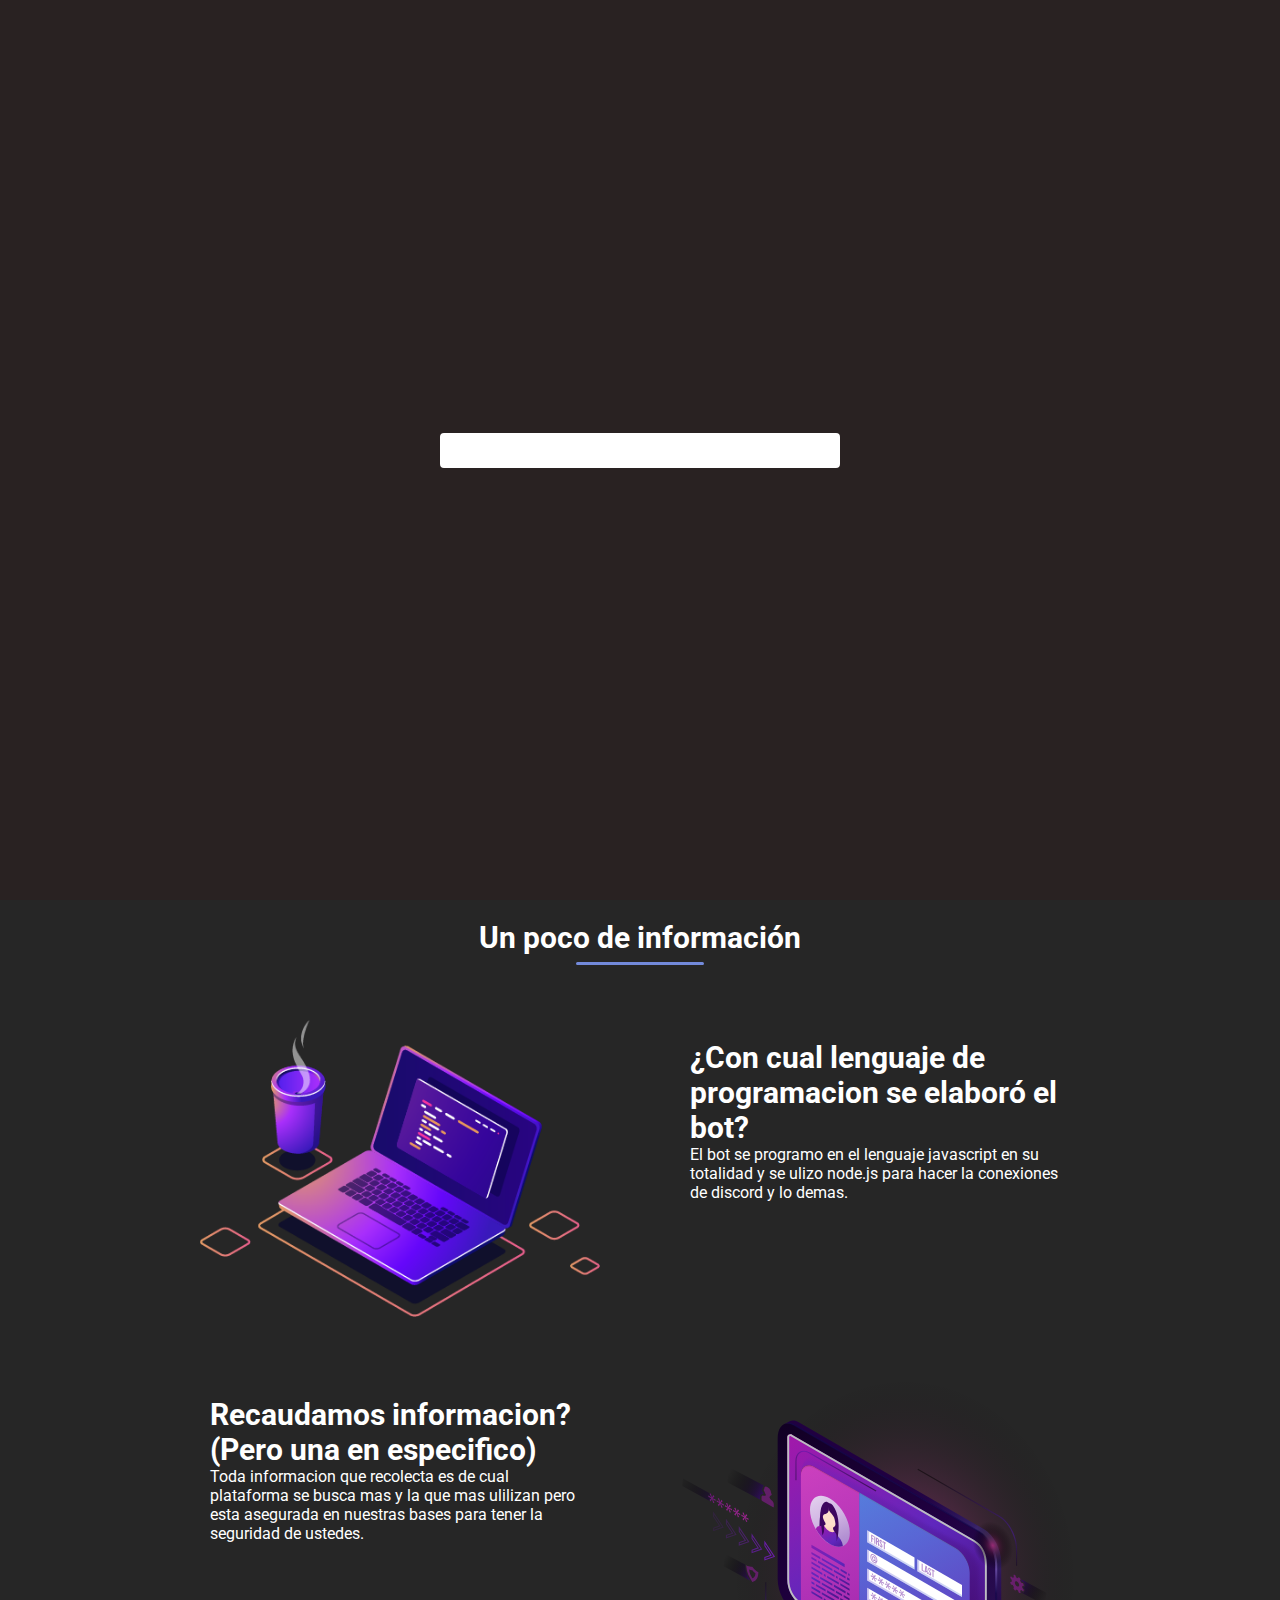
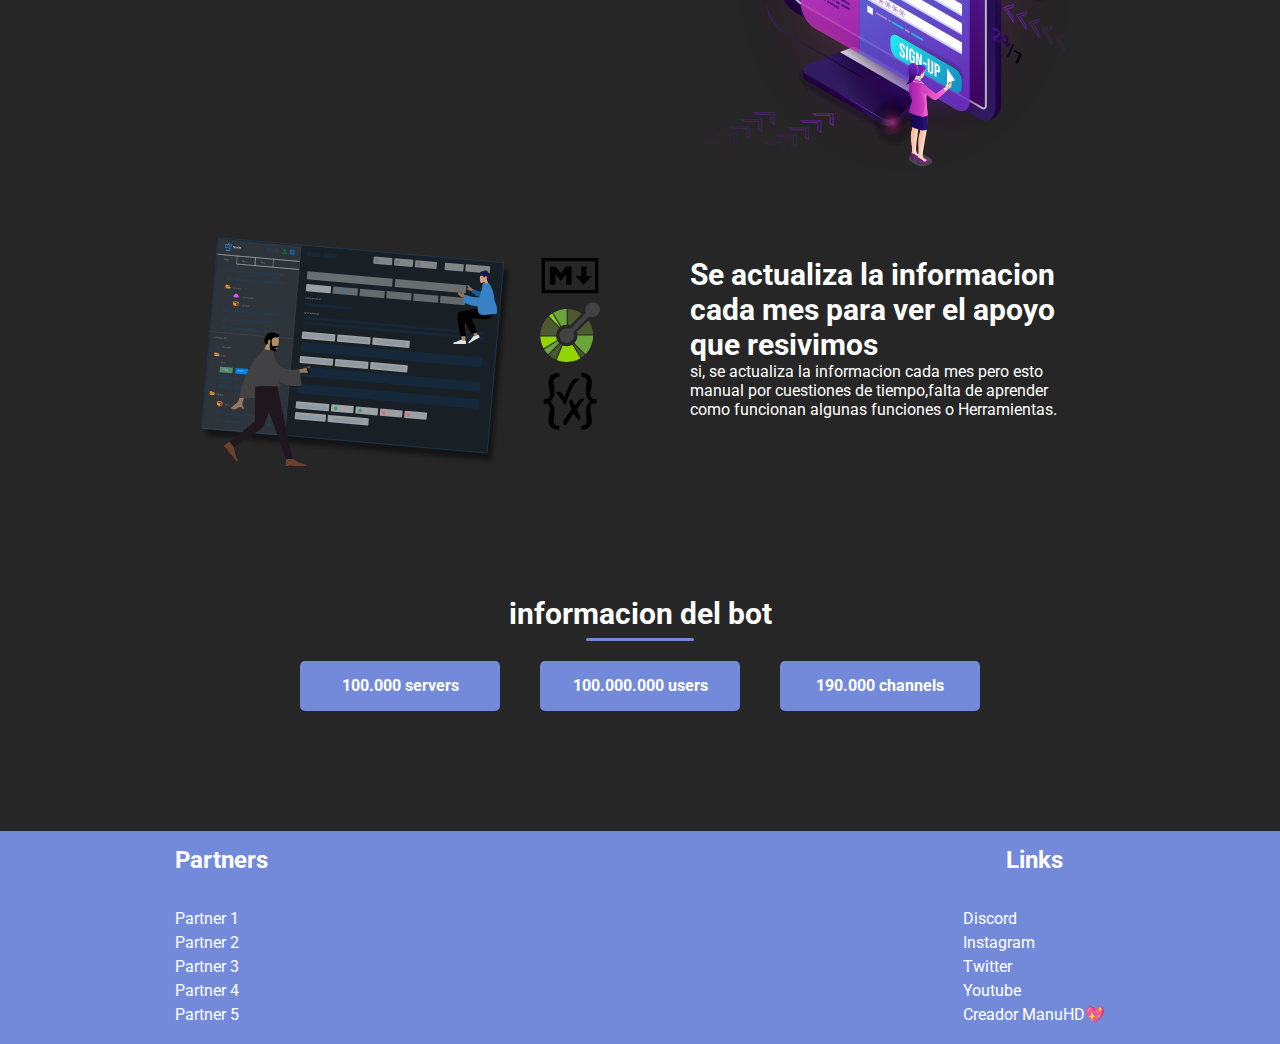
<file: index.html>
<!DOCTYPE html>
<html>
<head>
  <meta charset="utf-8">
  <title>Disk Music - Bot de musica de discord</title>
  <meta name="viewport" content="width=device-width, initial-scale=1.0">
  <!-- puede cambiar el ícono del sitio web cambiando el enlace href -->
  <link rel="icon" type="image/png" href="./img/logo.gif">

<!------------------------------------------------------Easter Egg------------------------------------------------------->
                                              <!-- Beso culones -->
<!------------------------------------------------------Easter Egg------------------------------------------------------->

  <!-- css -->
  <link rel="stylesheet" type="text/css" href="./css/coloring.css">
  <link rel="stylesheet" type="text/css" href="./css/style.css">
  <link rel="stylesheet" type="text/css" href="./css/txtformatting.css">
  <link rel="stylesheet" type="text/css" href="./css/shadow.css">
  <link rel="stylesheet" type="text/css" href="./css/loading.css">
  <link rel="stylesheet" type="text/css" href="./css/cursor.css">
  <!-- fin css -->

  <!-- fuente impresionante -->
  <link rel="stylesheet" href="https://cdnjs.cloudflare.com/ajax/libs/font-awesome/6.0.0-beta2/css/all.min.css" integrity="sha512-YWzhKL2whUzgiheMoBFwW8CKV4qpHQAEuvilg9FAn5VJUDwKZZxkJNuGM4XkWuk94WCrrwslk8yWNGmY1EduTA==" crossorigin="anonymous" referrerpolicy="no-referrer" />
</head>
<body class="on">
  <div class="loading" id="loading-box">
    <div class="loading-item"><div class="loading-progress"></div></div>
  </div>
  <main class="main">
    <!-- barra de navegación -->
    <div class="navbar">
      <div class="container">
        <div class="navbar-nav">
          <div class="navbar-brand">
            <!-- Puedes cambiarlo con Imagen si quieres. -->
            <span class="navbar-brand-txt"><a class="txt-bold type-1" href="/">Disk Music</a></span>
          </div>

          <span class="navbar-toggler" id="toggler"><i onclick="toggleNavbar(this)" class="fas fa-bars"></i></span>

          <div class="navs" id="navs">
            <!-- Puede cambiar el valor href y el valor del texto -->
            <div class="navs-item notbtn"><a href="Commands.html" class="txt-uppercase">Commands</a></div>
            <div class="navs-item notbtn"><a href="license.html" class="txt-uppercase">Docs</a></div>
            <div class="navs-item notbtn"><a href="https://discord.gg/6CUHkanjTz" class="txt-uppercase">Support</a></div>
            <div class="navs-item notbtn"><a href="https://discord.com/api/oauth2/authorize?client_id=896806005600550943&permissions=8&scope=bot" class="txt-uppercase">Invite</a></div>
            <div class="navs-item"><a href="#"><button class="btn txt-uppercase shadow-sm">Pronto Login</button></a></div>
          </div>
        </div>
      </div>
    </div>
      <!-- extremo de la barra de navegación --> 
      <!-- jumbotron -->
    <div class="jumbotron">
      <div class="container">
        <div class="jumbotron-items">
          <div class="jumbotron-item">
            <span class="jumbotron-t">Que es Disk Music?</span>
            <p class="jumbotron-d">Disk Music es un bot de música desarrollado por un grupo de jovenes latino americanos
              que tratan de traer diversión!</p>
            <div class="jumbotron-buttons">
              <button class="btn" onclick="location.href='https://github.com/diskmusic/diskmusic.github.io'">Codigo de la web</button>
              <button class="btn blue" onclick="location.href='https://discord.com/api/oauth2/authorize?client_id=896806005600550943&permissions=8&scope=bot'">Invite</button>
            </div>
          </div>
          <div class="jumbotron-item">
            <img src="./img/img.svg" alt="image"> 
          </div>
        </div>
      </div>
    </div>
    <!-- final jumbotron -->
    <span class="scroll-down"><i class="fas fa-arrow-down"></i></span>
  </main>

  <!-- características -->
  <div class="features-box">
    <h1 class="features-t" id="features">Un poco de información</h1>
    <div class="container">
      <div class="features">
        <div class="feature">
          <img class="feature-img" src="./img/feature1.png"></img>
          <div class="feature-info">
            <h2 class="feature-info-t">¿Con cual lenguaje de programacion se elaboró el bot?</h2>
            <p class="feature-info-d">El bot se programo en el lenguaje javascript en su totalidad y se ulizo node.js para hacer la conexiones de discord y lo demas.</p>
          </div>
        </div>
        <div class="feature">
          <img class="feature-img" src="./img/feature2.svg"></img>
          <div class="feature-info">
            <h2 class="feature-info-t">Recaudamos informacion? (Pero una en especifico)</h2>
            <p class="feature-info-d">Toda informacion que recolecta es de cual plataforma se busca mas y la que mas ulilizan pero esta asegurada en nuestras bases para tener la seguridad de ustedes.</p>
          </div>
        </div>
        <div class="feature">
          <img class="feature-img" src="./img/feature3.svg"></img>
          <div class="feature-info">
            <h2 class="feature-info-t">Se actualiza la informacion cada mes para ver el apoyo que resivimos</h2>
            <p class="feature-info-d">si, se actualiza la informacion cada mes pero esto manual por cuestiones de tiempo,falta de aprender como funcionan algunas funciones o Herramientas.</p>
          </div>
        </div>
      </div>
    </div>
  </div>
  <!-- fin de funciones -->

  <!-- servicios -->
  <div class="services-box">
    <h1 class="services-t" id="services">informacion del bot</h1>
    <div class="container">
      <div class="services">
        <div class="service">
          <span><i class="fas fa-server"></i> 100.000 servers</span>
        </div>
        <div class="service">
          <span><i class="fas fa-users"></i> 100.000.000 users</span>
        </div>
        <div class="service">
          <span><i class="fas fa-hashtag"></i> 190.000 channels</span>
        </div>
      </div>
    </div>
  </div>
   <!-- fin de los servicios --> 

   <!-- pie de página -->
  <div class="footer">
    <div class="container">
      <div class="footer-items">
        <div class="footer-item">
          <span>Partners</span>
          <ul class="footer-ul">
            <li><a href="#">Partner 1</a></li>
            <li><a href="#">Partner 2</a></li>
            <li><a href="#">Partner 3</a></li>
            <li><a href="#">Partner 4</a></li>
            <li><a href="#">Partner 5</a></li>
          </ul>
        </div>				
        <div class="footer-item">
          <span>Links</span>
          <ul class="footer-ul">
            <li><a href="https://discord.gg/6CUHkanjTz">Discord</a></li>
            <li><a href="#">Instagram</a></li>
            <li><a href="#">Twitter</a></li>
            <li><a href="#">Youtube</a></li>
            <li><a href="https://www.youtube.com/channel/UCyRALPR3UGp7VRbaTCNeeFw">Creador ManuHD💖</a></li>
          </ul>
        </div>
      </div>
    </div>
  </div>
  <!-- pie de página -->
  <script type="text/javascript" src="./js/script.js"></script>
  <script type="text/javascript" src="./js/cursor.js"></script>
</body>
</html>
</file>
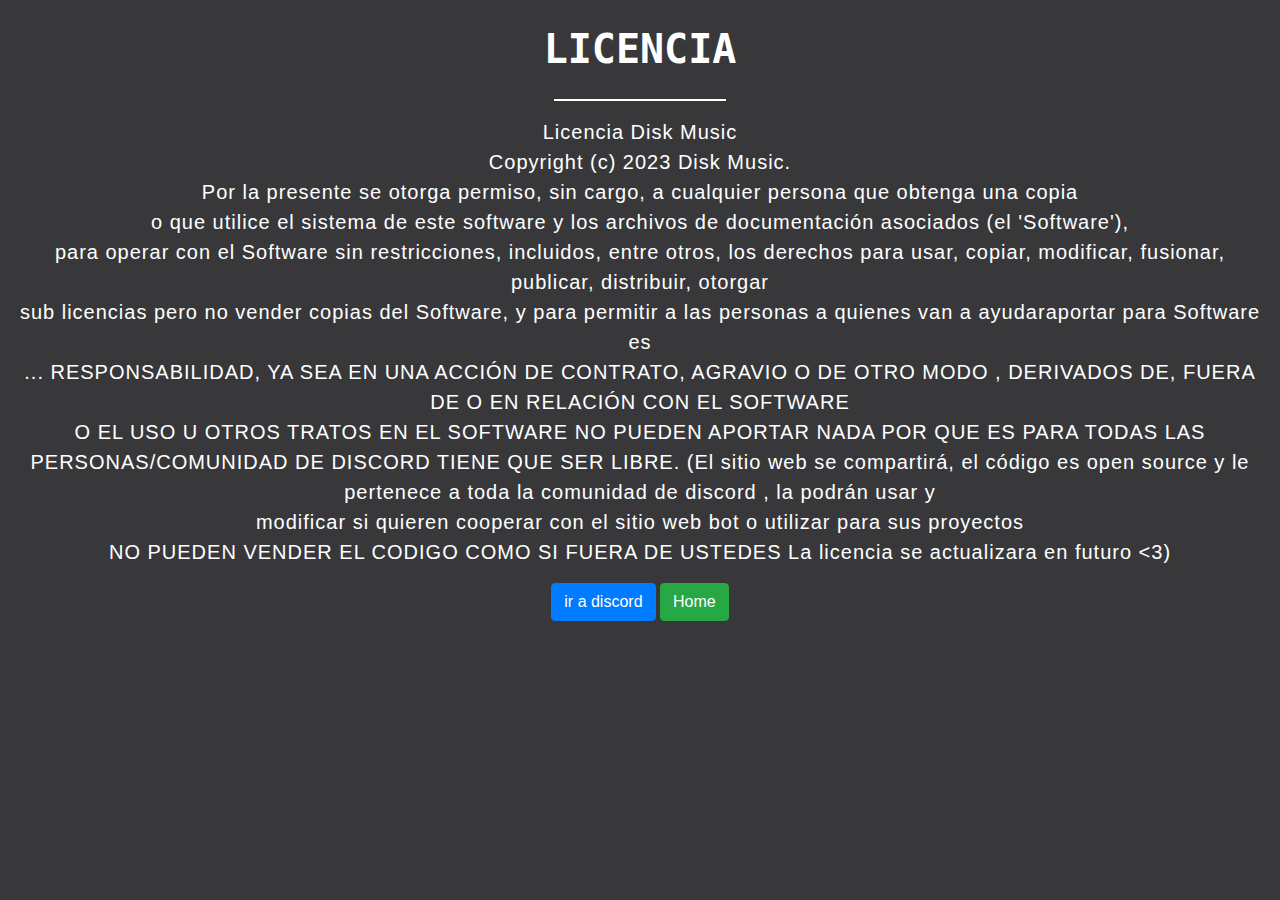
<file: license.html>
<!DOCTYPE html>
<html lang="en">

<head>
    <meta charset="UTF-8">
    <meta name="viewport" content="width=device-width, initial-scale=1, shrink-to-fit=no">
    <link rel="stylesheet" href="../css/bootstrap.min.css">
    <link rel="stylesheet" href="../css/main.css">
    <link rel="stylesheet" href="https://cdnjs.cloudflare.com/ajax/libs/font-awesome/4.7.0/css/font-awesome.min.css">
    <link rel="icon" href="../img/logo.gif">
    <title>Disk Music</title>
</head>

<body style="background-color: #38383b">
    <div class="container-fluid text-center" style="margin: 25px 0 25px 0;">
        <h1 class="display-5 licetitle" style="padding-bottom: 10px;"><b>LICENCIA</b></h1>
        <hr style="border: 1px solid #ffff; width: 170px;">
        <blockquote class="blockquote">
            <p class="mb-0 textlice" id="text"></p>
        </blockquote>
        <a class="btn btn-primary" href="https://discord.gg/KceXDPKUsB">ir a discord</a>
        <a class="btn btn-success" href="../index.html">Home</a>

        <script src="../js/license.js"></script>
</body>

</html>
</file>
<file: css/coloring.css>
:root {
	/* 
	* this is primary color, applied on:
	* background, underline
	 */
	--primary: #262626;
	--primary-disabled: #292222;
	/*
	* this is secondary color, applied on:
	* text, border
	*/
	--secondary: white;
	--secondary-disabled: #fffff;
	/*
	* this is third color, applied on:
	* button, 
	*/
	--third: #738adb;
	--third-disabled: #ababab;
	/*
	* other colors, used on random object.
	*/
	--o1: #00b2c9;
	--o1-disabled: #008191;
}
</file>
<file: css/style.css>
/*
* font - from google font
* https://fonts.google.com/
*/

@import url('https://fonts.googleapis.com/css2?family=Roboto:wght@300&display=swap');

* {
	margin: 0;
	padding: 0;
	color: var(--secondary);
	font-size: 16px;
	font-family: 'Roboto', sans-serif;
	box-sizing: border-box;
	text-decoration: none;
}

html, body {
	scroll-behavior: smooth;
}

body {
	background-color: var(--primary);
}

body.on {
	overflow: hidden !important;
}

.btn {
	border: none;
	background-color: var(--third);
	padding: 10px 30px;
	border-radius: 4px;
	cursor: pointer;
	transition: 0.2s;
}

.btn:hover {
	background-color: var(--third-disabled);
}

.btn.blue {
	background-color: var(--o1);
}

.btn.blue:hover {
	background-color: var(--o1-disabled);
}

.container {
	max-width: 1000px;
	margin: 0 auto;
	padding: 0 20px;
}

.main {
	height: 100vh;
}

.scroll-down {
	display: flex;
	justify-content: center;
	margin-top: 50px;
	animation: scrolldown 1s infinite;
}

.scroll-down i {
	font-size: 24px;
}

/* navbar */
.navbar-nav  {
	display: flex;
	justify-content: space-between;
	margin: 20px;
}

.navbar-toggler {
	display: none;
	position: absolute;
	z-index: 5;
	right: 0;
	top: 0;
	margin: 20px;
}

.navbar-toggler i {
	font-size: 30px;
}

.navbar-brand {
	display: flex;
	align-items: center;
}

.navbar-brand-txt a {
	font-size: 24px;
	letter-spacing: 1px;
}

.navs {
	display: flex;
	align-items: center;
}

.navs .navs-item {
	margin: 0px 10px;
	padding: 10px;
	font-weight: bold;
}

.navs .navs-item a {
	font-size: 14px;
	color: var(--secondary-disabled);
}

.navs .navs-item a:hover {
	color: var(--secondary);
}

.navs .navs-item a button {
	font-size: 14px;
}

.navs .navs-item.notbtn {
	margin: 0px 10px;
	transition: 0.3s;
	padding: 10px;
	border-radius: 4px;
	cursor: pointer;
}

.navs .navs-item.notbtn:hover {
	/*transform: scale(1.1);*/
	font-weight: bold;
	background-color: rgb(0,0,0,0.3);
}
.navs .navs-item.notbtn:focus {
	/*transform: scale(1.1);*/
	font-weight: bold;
	background-color: rgb(0,0,0,0.1);
	border-radius: 4px;	
}

.navs-item .btn {
	font-weight: bold;
}
/* navbar end */

/* jumbotron */
.jumbotron {
	margin-top: 100px;
}

.jumbotron-items {
	display: flex;
	justify-content: space-between;
}

.jumbotron-items .jumbotron-item {
	max-width: 450px;
}

.jumbotron-items .jumbotron-item img {
	width: 300px;
	height: auto;
}

.jumbotron-item .jumbotron-t {
	font-size: 30px;
	font-weight: bold;
	text-align: right;
	width: 100%;
}

.jumbotron-item .jumbotron-d {
	margin-top: 15px;
	font-size: 20px;
	color: var(--secondary-disabled);
}

.jumbotron-item .jumbotron-buttons {
	margin-top: 30px;
}

.jumbotron-item .jumbotron-buttons button {
	margin: 10px 5px;
}
/* jumbotron end */

/* features */
.features-box .features-t {
	font-size: 30px;
	text-align: center;
	margin-bottom: 25px;
}

.features-box .features-t::after {
	content: "";
	display: block;
	border-bottom: 3px solid var(--third);
	width: 10%;
	margin: 0 auto;
	border-radius: 50px;
	margin-top: 7px;
	min-width: 70px;
}

.features {
	display: flex;
	flex-direction: column;
	align-items: center;
	justify-content: center;
}


.features .feature {
	display: flex;
	width: 100%;
	justify-content: space-between;
	margin: 30px 0;
}

.features .feature:nth-child(2) {
	flex-direction: row-reverse;
}

.feature .feature-img {
	width: 100%;
	max-width: 400px;
	margin: 0 auto;
}

.feature .feature-info {
	max-width: 400px;
	border-radius: 5px;
	padding: 10px;
	margin: 10px auto;
}

.feature .feature-info .feature-info-d {
	color: var(--secondary-disabled)
}

.feature .feature-info .feature-info-t {
	font-size: 30px;
	font-weight: bold;
}
/* features end */

/* services */
.services-box {
	margin: 100px;
}

.services-box h1 {
	font-size: 30px;
	text-align: center;
}

.services-box h1::after {
	content: "";
	display: block;
	border-bottom: 3px solid var(--third);
	width: 10%;
	margin: 0 auto;
	border-radius: 50px;
	margin-top: 7px;
	min-width: 70px;	
}

.services {
	display: flex;
	flex-wrap: wrap;
	justify-content: center;
}

.service {
	width: 200px;
	height: 50px;
	background-color: var(--third);
	display: flex;
	justify-content: center;
	align-items: center;
	border-radius: 5px;
	margin: 20px;
}

.service span {
	font-weight: bold;
}
/* services end */

/* footer */
.footer {
	margin-top: 100px;
	background-color: var(--third);
}

.footer .container span {
	font-size: 24px;
	font-weight: bold;
	text-align: center;
	width: 100%;
	display: block;
	padding: 15px;
}

.footer-items {
	display: flex;
	flex-wrap: wrap;
	justify-content: space-between;
}

.footer-item ul {
	list-style: none;
	padding: 15px;
	margin: 0;
}

.footer-ul li {
	margin: 5px 0;
}

.footer-ul li a {
	color: var(--secondary-disabled);
}

.footer-ul li a:hover {
	color: var(--secondary);
}
/* footer end */

/* media query - responsive website */

/* mobile */
@media (max-width: 992px) {

	/* navbar mobile version */
	.navbar-toggler {
		display: block;
	}

	.navs {
		flex-direction: column;
		background-color: var(--primary-disabled);
		transform: translateX(110%);
		position: fixed;
		z-index: 2;
		top: 0;
		bottom: 0;
		right: 0;
		left: 0;
		transition: 1s;
		justify-content: center;
		align-items: center;
	}

	.navs.on {
		transform: translateX(0%);
		overflow: hidden;
	}

	.navs .navs-item {
		width: 100%;
		text-align: center;
		margin: 10px 0px;
	}

	.navs-item a button {
		width: 100%;
	}

	.jumbotron-items {
		justify-content: center;
	}

	.jumbotron-items .jumbotron-item {
		text-align: center;
	}

	.jumbotron-items .jumbotron-item img {
		display: none;
	}
	/* navbar mobile version end */

	/* features mobile version */
	.features-box .features-t {
		font-size: 20px;
		text-align: center;
	}

	.feature-info .feature-info-t, .feature-info .feature-info-d {
		text-align: center;
	}

	.features .feature {
		flex-direction: column;
	}

	.features .feature:nth-child(2) {
		flex-direction: column;
	}
	/* features mobile version end */

	/* services mobile version */
	.services-box h1 {
		font-size: 20px;
	}
	/* services mobile version end */

}

/* key frames */
@keyframes scrolldown {
	20% {
		transform: translateY(0px);
	}
	40% {
		transform: translateY(10px);
	}
	60% {
		transform: translateY(0px);
	}
	80% {
		transform: translateY(10px);
	}
	100% {
		transform: translateY(0px);
	}
}
</file>
<file: css/txtformatting.css>
/* uppercase */
.txt-uppercase {
	text-transform: uppercase !important;
}

.txt-bold {
	font-weight: bold !important;
}

.txt-bold .type-1 {
	font-weight: 900;
}
</file>
<file: css/shadow.css>
.shadow-sm {
	box-shadow: 0px 0px 20px 0px rgba(0,0,0,0.54);
-webkit-box-shadow: 0px 0px 20px 0px rgba(0,0,0,0.54);
-moz-box-shadow: 0px 0px 20px 0px rgba(0,0,0,0.54);
}

.shadow-sm-2 {
	box-shadow: 4px 4px 20px 0px rgba(0,0,0,0.54);
-webkit-box-shadow: 4px 4px 20px 0px rgba(0,0,0,0.54);
-moz-box-shadow: 4px 4px 20px 0px rgba(0,0,0,0.54);
}

.shadow-md {
	box-shadow: 0px 0px 40px 5px rgba(0,0,0,0.52);
-webkit-box-shadow: 0px 0px 40px 5px rgba(0,0,0,0.52);
-moz-box-shadow: 0px 0px 40px 5px rgba(0,0,0,0.52);
}

.shadow-md-2 {
	box-shadow: 4px 4px 40px 5px rgba(0,0,0,0.52);
-webkit-box-shadow: 4px 4px 40px 5px rgba(0,0,0,0.52);
-moz-box-shadow: 4px 4px 40px 5px rgba(0,0,0,0.52);
}
</file>
<file: css/loading.css>
.loading {
	display: flex;
	position: fixed;
	top: 0;
	right: 0;
	left: 0;
	bottom: 0;
	background-color: var(--primary-disabled);
	z-index: 15;
	align-items: center;
	transition: 0.5s;
}

.loading.off {
	transform: translateX(101%);
}

.loading-item {
	border: 4px solid var(--secondary);
	height: 35px;
	border-radius: 4px;
	width: 100%;
	max-width: 400px;
	margin: 0 auto;
	display: flex;
	transition: 1s;
}

.loading-progress {
	background-color: var(--secondary);
	width: 100%;
	max-width: 400px;
	display: block;
	animation: loadingprogress 1.5s;
}


@keyframes loadingprogress {
	0% {
		width: 0%;
	}
	5% {
		width: 2%;
	}
	7% {
		width: 10%;
	}
	10% {
		width: 20%;
	}
	25% {
		width: 25%;
	}
	50% {
		width: 50%;
	}
	60% {
		width: 70%;
	}
	80% {
		width: 75%;
	}
	100% {
		width: 100%;
	}
}
</file>
<file: css/cursor.css>
.cursor {
  left: 0;
  top: 0;
  width: 12px;
  height: 12px;
  background-color: #738adb;
  position: absolute;
  border-radius: 5px;
}

.cursor__follower {
  transition: transform .2s;
  width: 8px;
  height: 8px;
}
html {
cursor: none;
}
</file>
<file: css/main.css>
body {
    font-family: 'Poppins', sans-serif !important;
    -webkit-font-smoothing: antialiased;
    -moz-osx-font-smoothing: grayscale;
    text-rendering: optimizeLegibility;
    background-color: #131b21;
}
.bgn {
    background-color: black;
    border: 1px solid #fff;
}
.htext {
color: #ffffff;
font-weight: inherit;
line-height: 1.2;
}
.ltext {
    color: #ffff;
}
.wh {
    color: #ffffff;
    font-weight: 700;
    padding-top: 30px;
}
.Hbot {
    color: #AD91FF !important;
}
.Hbot:hover {
    font-size: 30px;
    text-shadow: #ffffff;
}
.textt {
    color: #a2a8bd;
}
.card {
    border: 1px solid #ffffff;
}
.card:hover {
     border: 3px solid black;
}
.cardds{
margin-top: 30px !important;
padding: 60px 50px !important;
}
.bgseconde {
    padding-bottom: 150px;
    background-color: #131b21;

}
.ttjoin {
    color: #ffffff;
    font-weight: 500;
    font-size: 36px;
    line-height: 51px;
}
span {
    font-weight: 700;
}
.footer-social-icons {
    width: 350px;
    display: block;
    margin: 0 auto;
    align-items: center;
}
.social-icon {
    color: #fff;
}
ul.social-icons {
    margin-top: 10px;
}
.social-icons li {
    vertical-align: top;
    display: inline;
    height: 100px;
}
.social-icons a {
    color: #fff;
    text-decoration: none;
}
.fa-facebook {
    padding:10px 14px;
    -o-transition:.5s;
    -ms-transition:.5s;
    -moz-transition:.5s;
    -webkit-transition:.5s;
    transition: .5s;
    background-color: #322f30;
}
.fa-facebook:hover {
    background-color: #3d5b99;
}
.fa-twitter {
    padding:10px 12px;
    -o-transition:.5s;
    -ms-transition:.5s;
    -moz-transition:.5s;
    -webkit-transition:.5s;
    transition: .5s;
    background-color: #322f30;
}
.fa-twitter:hover {
    background-color: #00aced;
}
.fa-github {
    padding:10px 14px;
    -o-transition:.5s;
    -ms-transition:.5s;
    -moz-transition:.5s;
    -webkit-transition:.5s;
    transition: .5s;
    background-color: #322f30;
}
.fa-github:hover {
    background-color: #5a32a3;
}
.add_to_discord {
    display: flex;
    align-items: center;
    background-color: blueviolet;
    border-radius: 8px;
    border: 0;
    font-weight: 600;
    font-size: 17px !important;
    line-height: 21px !important;
    color: #fff;
    padding: 27px;
    height: 58px;
    outline: none;
}
.add_to_discord svg {
    padding-right: 20px;
    box-sizing: unset;
}
.add_to_discord:hover {
    background-color: rgb(152, 67, 233);
    text-decoration: none;
  }
  
.commandstitle {
    color: #ffffff;
}
.commandssub {
    color: gray;
}
.searchbox {
    background-color: #2b2a38;
    padding: 15px 27px;
    font-size: 20px;
    color: #ccc;
    border: 3px solid #2b2a38;
    border-radius: 8px;
    width: 40%;
}
.border {
    width: 65%;
    height: 2px;
    background: #fff;
    margin-left: 17.5%;
}
.collapsible {
    background-color: #202225;
    color: white;
    cursor: pointer;
    padding: 18px;
    width: 50%;
    border: none;
    text-align: left;
    outline: none;
    font-size: 23px;
    font-family: -apple-system, BlinkMacSystemFont, 'Segoe UI', Roboto, Oxygen, Ubuntu, Cantarell, 'Open Sans', 'Helvetica Neue', sans-serif;
  }
  .collapsible span {
    font-size: 14px;
    color: grey;
}
.collapsible:after {
    content: '\002B';
    color: white;
    font-weight: bold;
    float: right;
    margin-left: 5px;
  }
  
  .active:after {
    content: "\2212";
  }
  .content {
    padding: 0 18px;
    width: 50%;
    margin-left: 25%;
    overflow: hidden;
    transition: max-height 0.3s ease-out;
    background-color: #2f3136;
    color: #6a707a;
    text-align: left;
    display: none;
  }
  .content h4 {
    margin-top: 12px;
    font-size: 20px;
    font-family: 'Cairo';
  }

  .card{
    background-color: rgb(255, 251, 251);
    color: red;
    max-width: 360px;
    display: flex;
    flex-direction: column;
    overflow: hidden;
    border-radius: 2rem;
    box-shadow: 0px 1rem 1.5rem rgba(0,0,0,0.5);
  }
  
  .card .banner{
    background-position: center;
    background-repeat: no-repeat;
    background-size: cover;
    height: 11rem;
    display: flex;
    align-items: flex-end;
    justify-content: center;
    box-sizing: border-box;
  }
  .card .banner img{
    background-color: #fff;
    width: 8rem;
    height: 8rem;
    box-shadow: 0 0.5rem 1rem rgba(0,0,0,0.3);
    border-radius: 50%;
    transform: translateY(50%);
    transition: transform 200ms cubic-bezier(0.18, 0.89, 0.32, 1.28);
  }
  
  .card .banner img:hover{
    transform: translateY(50%) scale(1.3);
  }
  
  .card h2.name{
    text-align: center;
    padding: 0 2rem 0.5rem;
    margin: 0;
  }
  
  .card .title{
    color: #a0a0a0;
    font-size: 0.85rem;
    text-align: center;
    padding: 0 2rem 1.2rem;
  }
  
  .card .actions{
    padding: 0 2rem 1.2rem;
    display: flex;
    flex-direction: column;
    order: 99;
  }
  
  .card .actions .follow-info{
    padding: 0 0 1rem;
    display: flex;
  }
  
  .card .actions .follow-info h2{
    text-align: center;
    width: 50%;
    margin: 0;
    box-sizing: border-box;
  }
  
  .card .actions .follow-info h2 a{
    text-decoration: none;
    padding: 0.8rem;
    display: flex;
    flex-direction: column;
    border-radius: 0.8rem;
    transition: background-color 100ms ease-in-out;
  }
  
  .card .actions .follow-info h2 a span{
    color: #1c9eff;
    font-weight: bold;
    transform-origin: bottom;
    transform: scaleY(1.3);
    transition: color 100ms ease-in-out;
  }
  
  .card .actions .follow-info h2 a small{
    color: #afafaf;
    font-size: 0.85rem;
    font-weight: normal;
  }
  
  .card .actions .follow-info h2 a:hover{
    background-color: #f2f2f2;
  }
  
  .card .actions .follow-info h2 a:hover span{
    color: #007ad6;
  }
  
  .card .actions .follow-btn button{
    color: inherit;
    font: inherit;
    font-weight: bold;
    background-color: #ffd01a;
    width: 100%;
    border: none;
    padding: 1rem;
    outline: none;
    box-sizing: border-box;
    border-radius: 1.5rem/50%;
    transition: background-color 100ms ease-in-out, transform 200ms cubic-bezier(0.18, 0.89, 0.32, 1.28);
  }
  
  .card .actions .follow-btn button:hover{
    background-color: #efb10a;
    transform: scale(1.1);
  }
  
  .card .actions .follow-btn button:active{
    background-color: #e8a200;
    transform: scale(1);
  }

  .licetitle {
    color: #ffff;
    margin: 5px;
    font-family: monospace;
  }

  .textlice {
    box-sizing: border-box;
    color:  #ffff;
    margin: 3px;
    letter-spacing: 1px;
  }

.mastfoot.mb-auto{
    padding-bottom: 40px;
    padding: 20px;
    bottom: 0;
    width: 100%;
    height: auto;
    background-color: #212529;
    color: white;
}


::-webkit-scrollbar {
	width: 12.2px;
}

::-webkit-scrollbar-track {
	box-shadow: inset 0 0 1000px #38383b; 
}

::-webkit-scrollbar-thumb {
	background: #202225; 
	border-radius: 4px;
}
/* Handle on hover */
::-webkit-scrollbar-thumb:hover {
    background: rgb(84, 81, 81); 
  }
</file>
